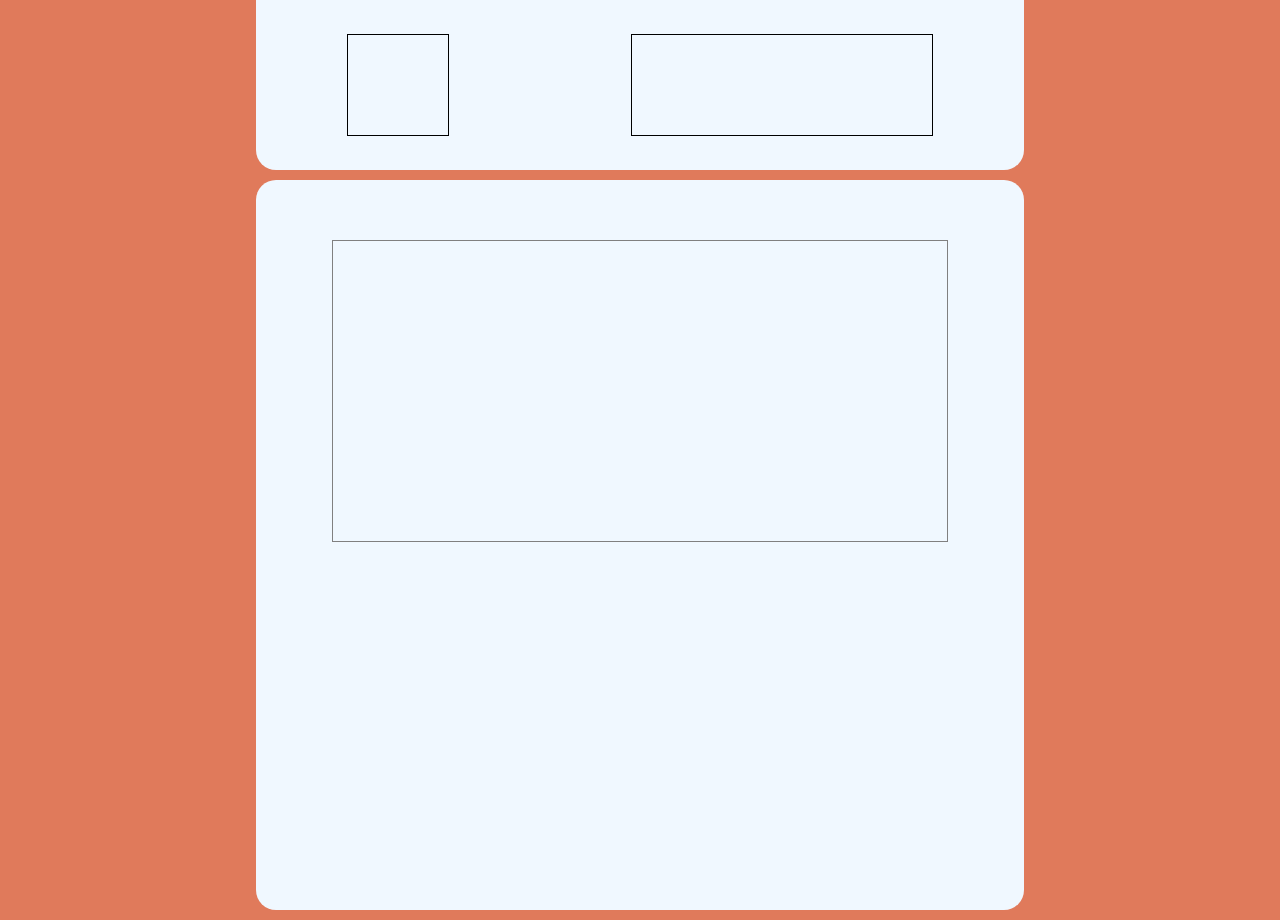
<file: sitePACS/index.html>
<!DOCTYPE html>
<html lang="en">
<head>
    <meta charset="UTF-8">
    <meta name="viewport" content="width=device-width, initial-scale=1.0">
    <title>Projeto de Alimentção Canina Solidaria</title>
    <link rel="stylesheet" href="style.css">
</head>
<body>
    <div id="left"></div>
    <div id="main">
        <header>
            <div id="logo"></div>
            <div id="hooks"></div>
        </header>
        <div id="section">
            <div id="sobrenos">
                
            </div>
        </div>
    </div>
    <div id="right"></div>
</body>
</html>
</file>
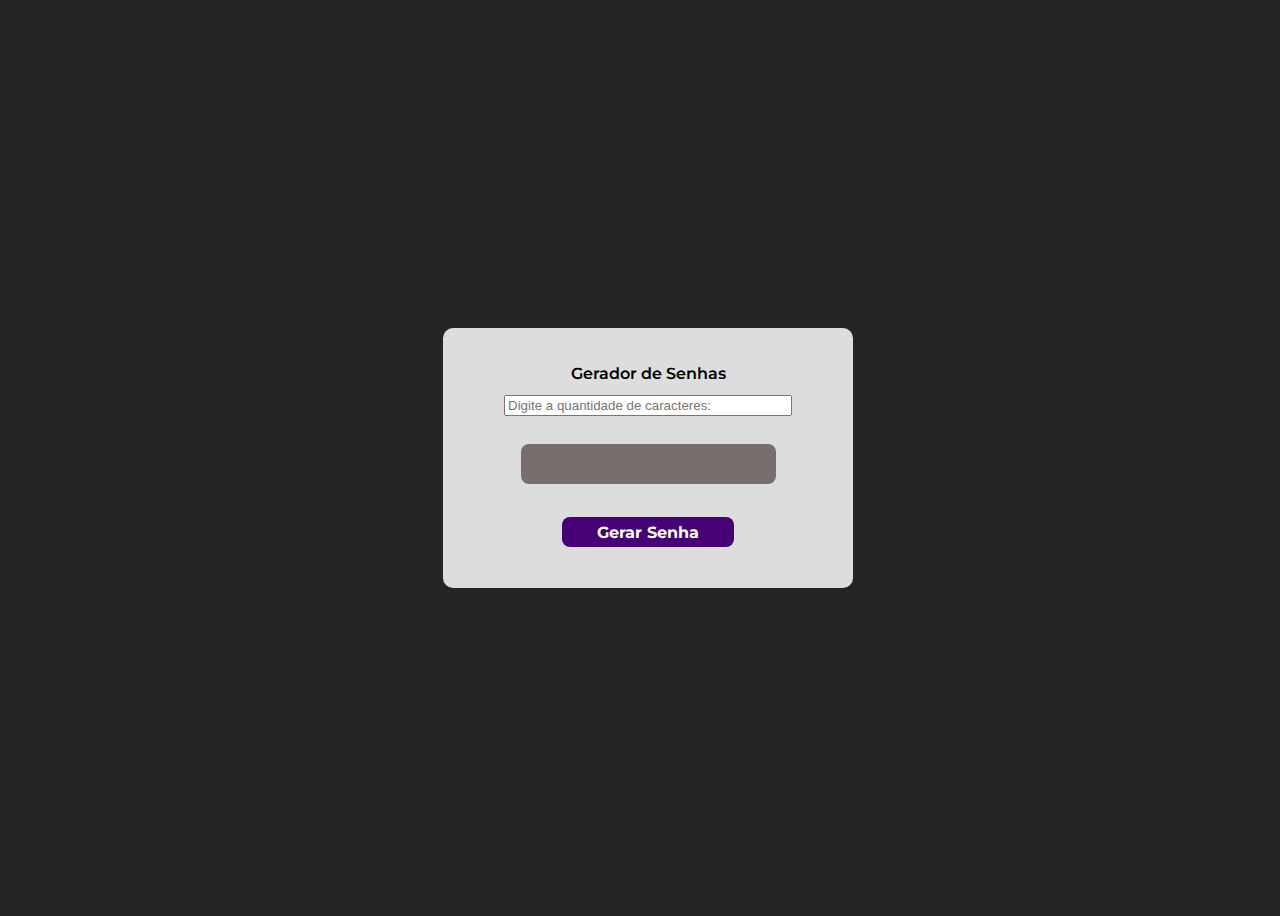
<file: javascript/GeradorDeSenhas/index.html>
<!DOCTYPE html>
<html lang="en">
<head>
    <meta charset="UTF-8">
    <meta name="viewport" content="width=device-width, initial-scale=1.0">
    <title>Gerador de senhas</title>
    <link rel="stylesheet" href="style.css">
</head>
<body>
    <div id="main">
        <div id="title">
            Gerador de Senhas
        </div>
        <div id="input">
            <input type="number" id='tamanho' placeholder="Digite a quantidade de caracteres:">
        </div>
        <div id="senhaGerada">
            <p id="resultado"></p>
        </div>
        <div id="botao">
            <button id="button" onclick='GerarSenha()' >Gerar Senha</button>
        </div>
    </div>
    <script src="script.js"></script>
</body>
</html>
</file>
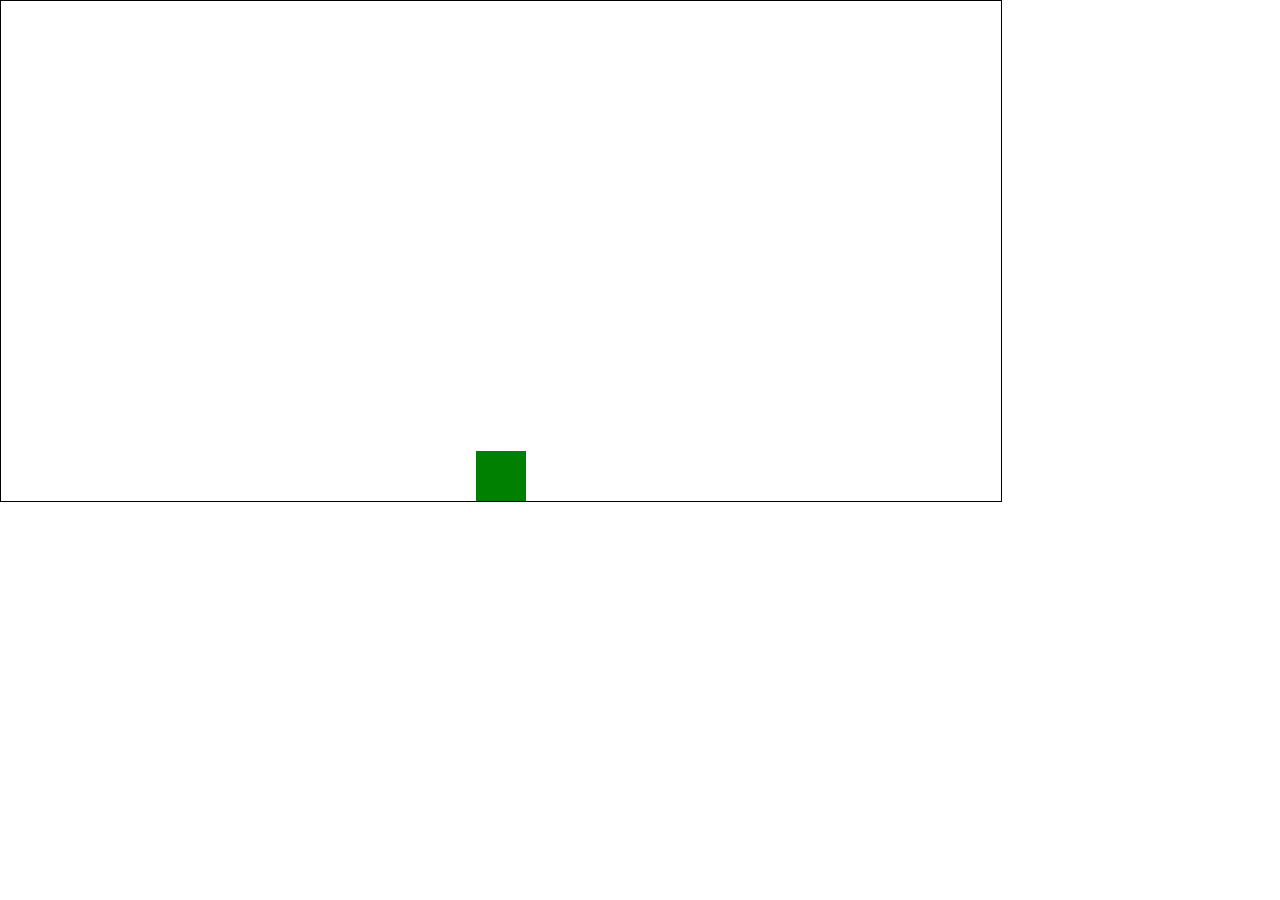
<file: javascript/jogo/index.html>
<!DOCTYPE html>
<html>
<head>
  <title>Mover DIV com W A S D</title>
  <style>
    * {
        margin: 0;
    }

    canvas {
      border: 1px solid black;
    }
  </style>
</head>
<body>
  <canvas id="myCanvas" width="1000" height="500">
    <canvas id="bloco" width="100" height="100"> </canvas>
  </canvas>
  <script>
    const canvas = document.getElementById('myCanvas');
    const ctx = canvas.getContext('2d');
    let x = canvas.width / 2;
    let y = canvas.height / 2;
    let xSpeed = 0; // Velocidade horizontal inicial
    let ySpeed = 0; // Velocidade vertical inicial
    const playerSize = 50;
    const step = 5; // Reduzindo a velocidade de movimento
    const gravity = 0.5; // Gravidade mais fraca
    const jumpStrength = 15; // Força de pulo mais fraca

    function drawPlayer() {
      ctx.beginPath();
      ctx.rect(x - playerSize / 2, y - playerSize / 2, playerSize, playerSize);
      ctx.fillStyle = 'green'; // Alterando a cor do jogador
      ctx.fill();
      ctx.closePath();
    }

    function clearCanvas() {
      ctx.clearRect(0, 0, canvas.width, canvas.height);
    }

    function movePlayer(dx, dy) {
      let newX = x + dx;
      let newY = y + dy;

      // Verificar colisão com as bordas do canvas
      if (newX - playerSize / 2 >= 0 && newX + playerSize / 2 <= canvas.width &&
          newY - playerSize / 2 >= 0 && newY + playerSize / 2 <= canvas.height) {
        x = newX;
        y = newY;
      }
    }

    function applyGravity() {
      if (y + playerSize / 2 < canvas.height) {
        ySpeed += gravity;
        y += ySpeed;
      } else {
        ySpeed = 0;
        y = canvas.height - playerSize / 2;
      }
    }

    function jump() {
      if (y + playerSize / 2 >= canvas.height) { // Permitir pulo somente se o jogador estiver no chão
        ySpeed = -jumpStrength; // Velocidade vertical para cima
        movePlayer(xSpeed, ySpeed); // Movimento ao pular
      }
    }

    function draw() {
      clearCanvas();
      drawPlayer();
    }

    document.addEventListener('keydown', function(event) {
      switch (event.key.toLowerCase()) {
        case 'w':
          jump();
          break;
        case 'd':
          xSpeed = step; // Direita
          movePlayer(xSpeed, 0);
          break;
        case 'a':
          xSpeed = -step; // Esquerda
          movePlayer(xSpeed, 0);
          break;
      }
      draw();
    });

    // Aplicar gravidade continuamente
    setInterval(function() {
      applyGravity();
      draw();
    }, 1000 / 60); // Atualizar a cada 1/60 segundos (60 FPS)

    draw();
  </script>
</body>
</html>
</file>
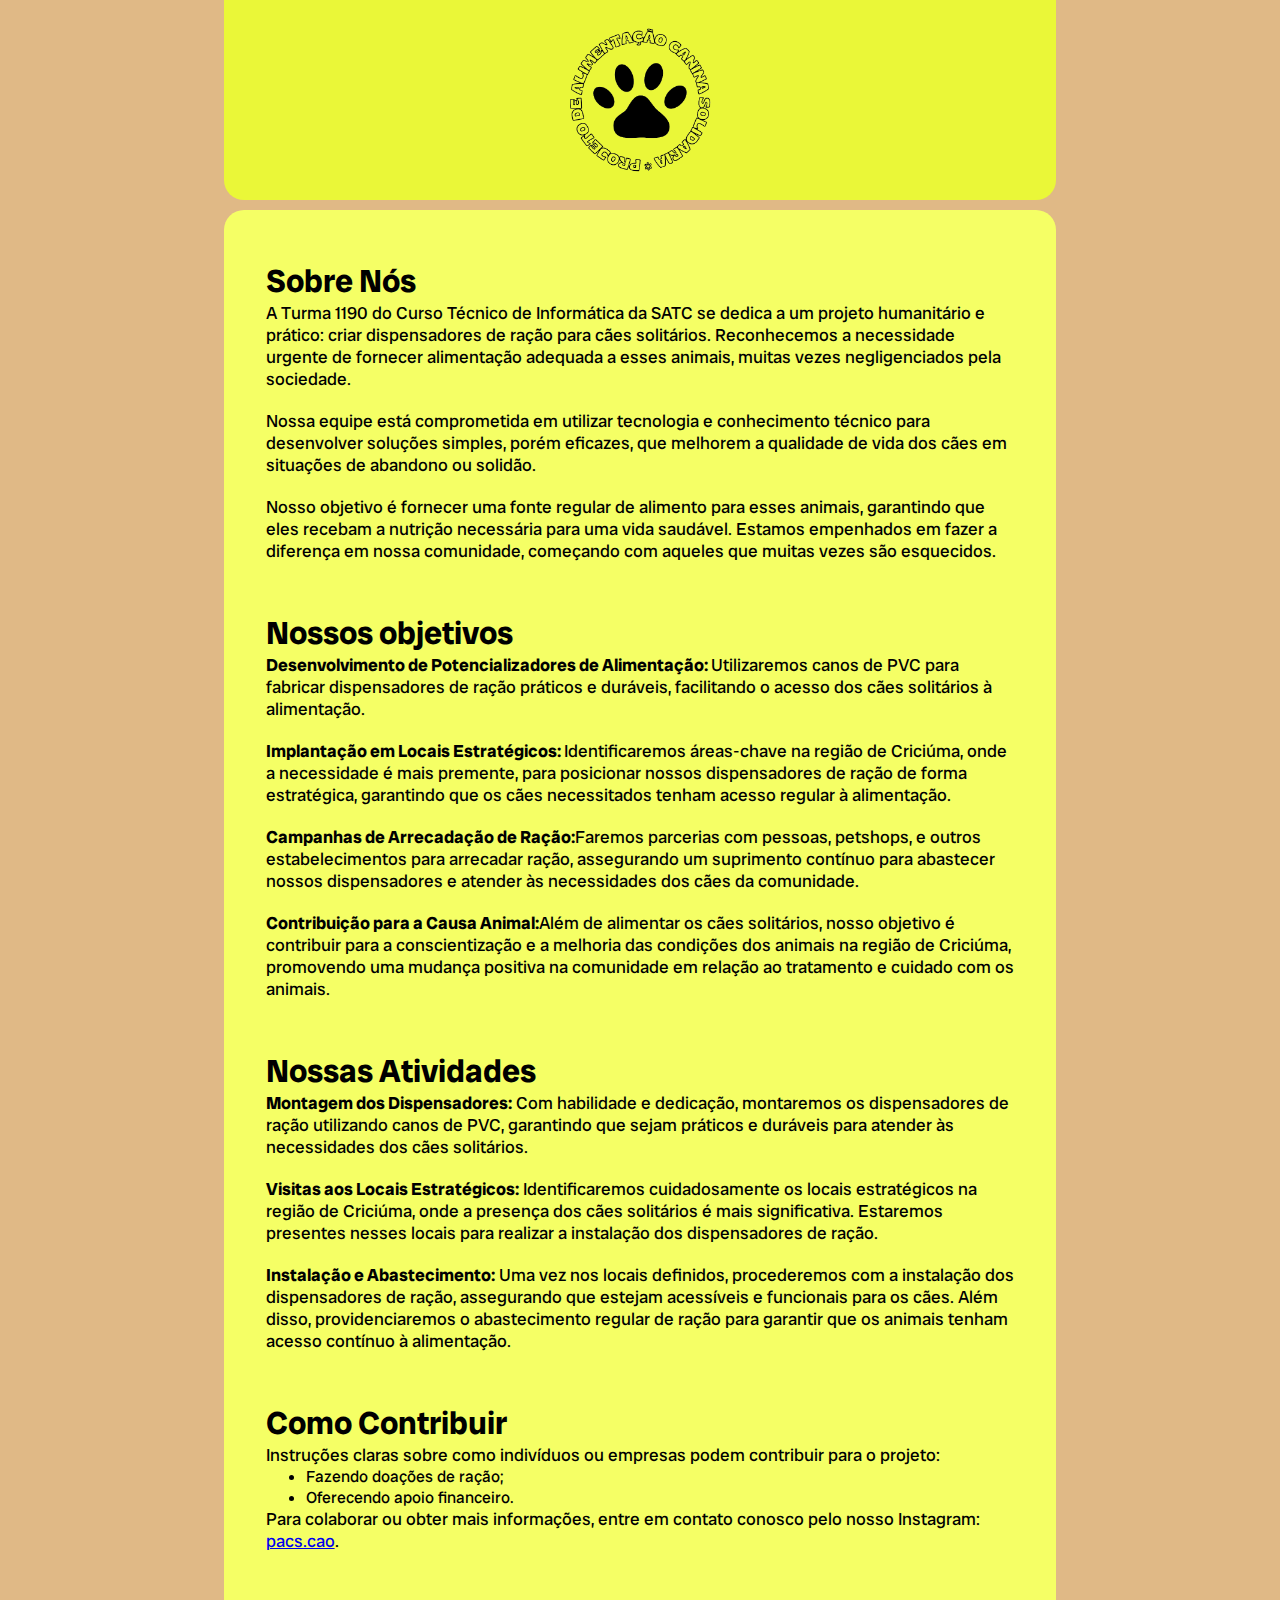
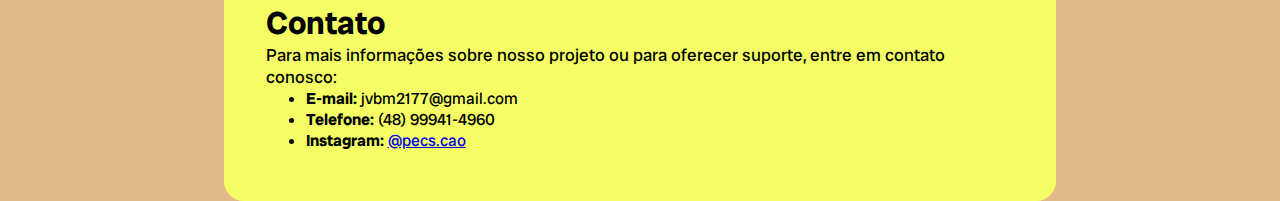
<file: javascript/ProjetoDeVida/index.html>
<!DOCTYPE html>
<html lang="en">
<head>
    <meta charset="UTF-8">
    <meta name="viewport" content="width=device-width, initial-scale=1.0">
    <title>PACS</title>
    <link rel="stylesheet" href="style.css">
</head>
<body>
    <div id="main">
        <header>
            <img id="logo" src="PROJETO_DE_ALIMENTAÇÃO_CANINA_SOLIDARIA__1_-removebg-preview.png" alt="">
        </header>
        <section>
            <div id="areatextos">
                <div id="sobre">
                    <h1>Sobre Nós</h1>
                    <p>A Turma 1190 do Curso Técnico de Informática da SATC se dedica a um projeto humanitário e prático: criar dispensadores de ração para cães solitários. Reconhecemos a necessidade urgente de fornecer alimentação adequada a esses animais, muitas vezes negligenciados pela sociedade.</p>
                    <p>Nossa equipe está comprometida em utilizar tecnologia e conhecimento técnico para desenvolver soluções simples, porém eficazes, que melhorem a qualidade de vida dos cães em situações de abandono ou solidão.</p>
                    <p>Nosso objetivo é fornecer uma fonte regular de alimento para esses animais, garantindo que eles recebam a nutrição necessária para uma vida saudável. Estamos empenhados em fazer a diferença em nossa comunidade, começando com aqueles que muitas vezes são esquecidos.</p>
                </div>
                <div id="objetivos">
                    <h1>Nossos objetivos</h1>
                    <p><b>Desenvolvimento de Potencializadores de Alimentação: </b> Utilizaremos canos de PVC para fabricar dispensadores de ração práticos e duráveis, facilitando o acesso dos cães solitários à alimentação.</p>
                    <p><b>Implantação em Locais Estratégicos: </b> Identificaremos áreas-chave na região de Criciúma, onde a necessidade é mais premente, para posicionar nossos dispensadores de ração de forma estratégica, garantindo que os cães necessitados tenham acesso regular à alimentação.</p>
                    <p><b>Campanhas de Arrecadação de Ração:</b>Faremos parcerias com pessoas, petshops, e outros estabelecimentos para arrecadar ração, assegurando um suprimento contínuo para abastecer nossos dispensadores e atender às necessidades dos cães da comunidade.                    </p>
                    <p><b>Contribuição para a Causa Animal:</b>Além de alimentar os cães solitários, nosso objetivo é contribuir para a conscientização e a melhoria das condições dos animais na região de Criciúma, promovendo uma mudança positiva na comunidade em relação ao tratamento e cuidado com os animais.</p>
                </div>
                <div id="atividades">
                    <h1>Nossas Atividades</h1>
                    <p><b>Montagem dos Dispensadores:</b> Com habilidade e dedicação, montaremos os dispensadores de ração utilizando canos de PVC, garantindo que sejam práticos e duráveis para atender às necessidades dos cães solitários.</p>
                    <p><b>Visitas aos Locais Estratégicos:</b> Identificaremos cuidadosamente os locais estratégicos na região de Criciúma, onde a presença dos cães solitários é mais significativa. Estaremos presentes nesses locais para realizar a instalação dos dispensadores de ração.</p>
                    <p><b>Instalação e Abastecimento:</b> Uma vez nos locais definidos, procederemos com a instalação dos dispensadores de ração, assegurando que estejam acessíveis e funcionais para os cães. Além disso, providenciaremos o abastecimento regular de ração para garantir que os animais tenham acesso contínuo à alimentação.</p>
                </div>
                
                <div id="contribuir">
                    <h1>Como Contribuir</h1>
                    <p>Instruções claras sobre como indivíduos ou empresas podem contribuir para o projeto:</p>
                    <ul>
                        <li>Fazendo doações de ração;</li>
                        <li>Oferecendo apoio financeiro.</li>
                    </ul>
                    <p>Para colaborar ou obter mais informações, entre em contato conosco pelo nosso Instagram: <a href="https://www.instagram.com/pacs.pao/">pacs.cao</a>.</p>
                </div>
                
                <div id="contato">
                    <h1>Contato</h1>
                    <p>Para mais informações sobre nosso projeto ou para oferecer suporte, entre em contato conosco:</p>
                    <ul>
                        <li><b>E-mail:</b> jvbm2177@gmail.com</li>
                        <li><b>Telefone:</b> (48) 99941-4960</li>
                        <li><b>Instagram:</b> <a href="https://www.instagram.com/pecs.cao/">@pecs.cao</a></li>
                    </ul>
                </div>
                
                 
            </div>
        </section>
    </div>
</body>
</html>
</file>
<file: sitePACS/style.css>
* {
    margin: 0;
}

body {
    width: 100vw;
    min-height: 100vh;
    justify-content: center;
    align-items: center;
    display: flex;
    background-color: rgb(224, 122, 91);
}

#left, #right {
    height: 100vh;
    width: 20vw;
}

#main {
    min-height: 100vh;
    width: 60vw;
    justify-content: center;
    display: flex;
    align-items: center;
    flex-direction: column;
    background-color: rgb(224, 122, 91) ;
}

header {
    height: 170px;
    width: 100%;
    background-color: aliceblue;
    border-bottom-left-radius: 20px;
    border-bottom-right-radius: 20px;
    justify-content: space-around;
    align-items: center;
    display: flex;
}

#logo {
    height: 100px;
    width: 100px;
    border: 1px solid black;
}

#hooks {
    width: 300px;
    height: 100px;
    border: 1px solid black;
    justify-content: space-around;
    align-items: center;
    display: flex;
}

#section {
    width: 100%;
    min-height: calc(100vh - 170px);
    margin-top: 10px;
    border-radius: 20px;
    background-color: aliceblue;
    margin-bottom: 10px;
    display: flex;
    justify-content: center;
}

#sobrenos {
    margin-top: 60px;
    height: 300px;
    width: 80%;
    border: 1px solid grey;
}

@media only screen and (max-width: 600px) {
    #left, #right {
        display: none;
    }
  }
</file>
<file: javascript/GeradorDeSenhas/style.css>
@import url('https://fonts.googleapis.com/css2?family=Montserrat:ital,wght@0,100..900;1,100..900&display=swap');;

* {
    margin: 0;
}

body {
    height: 100vh;
    width: 100vw;
    background-color: #252525;
    display: flex;
    justify-content: center;
    align-items: center;
}

#main {
    height: 200px;
    min-width: 350px;
    background-color: #dddddd;
    border-radius: 10px;
    display: flex;
    align-items: center;
    justify-content: space-around ;
    flex-direction: column;
    padding: 30px;
}

#title {
    width: 100%;
    text-align: center;
    font-family: "Montserrat", sans-serif;
    font-weight: 600;
    display: flex;
    align-items: center;
    justify-content: center;
}

#input{
    width: 100%;
    display: flex;
    align-items: center;
    justify-content: center;
}

input {
    width: 80%;
}

#senhaGerada {
    width: 100%;    
    text-align: center;
    font-family: "Montserrat", sans-serif;
    font-weight: 600;
    display: flex;
    align-items: center;
    justify-content: center;
}

#resultado {
    display: flex;
    align-items: center;
    justify-content: center;
    height: 30px;
    min-width: 70%;
    padding: 5px;
    border-radius: 8px;
    background-color: #776e6e;
}

#botao {
    display: flex;
    align-items: center;
    justify-content: center;
    height: 30px;
    min-width: 70%;
    padding: 5px;
}

button{
    font-family: "Montserrat", sans-serif;
    font-weight: 700;
    font-size: 12pt;
    display: flex;
    align-items: center;
    justify-content: center;
    height: 30px;
    min-width: 70%;
    padding: 5px;
    border-radius: 8px;
    background-color: #460174;
    color: #fff;
    border: none;
}

button:hover{
    background-color: #330055;
}

button:active{
    background-color: #1d0030;
}
</file>
<file: javascript/ProjetoDeVida/style.css>
@import url('https://fonts.googleapis.com/css2?family=Freeman&family=Radio+Canada+Big:ital,wght@0,400..700;1,400..700&display=swap');
* {
    margin: 0;
}

body {
    background-color: rgb(224, 185, 134);
    min-width: 100vw;
    min-height: 100vh;
    align-items: center;
    justify-content: center;
    display: flex;
    font-family: "Radio Canada Big", sans-serif;
}

#main {
    min-height: 100vh;
    width: 65%;
}

#logo {
    width: 150px;
    height: 150px;
}

header {
    height: 200px;
    width: 100%;
    background-color: rgb(234, 247, 56);
    display: flex;
    align-items: center;
    justify-content: center;
    display: flex;
    border-bottom-left-radius: 20px;
    border-bottom-right-radius: 20px;
    margin-bottom: 10px;
}

section {
    width: 100%;
    background-color: rgb(245, 255, 101);
    display: flex;
    justify-content: center;
    display: flex;
    border-radius: 20px;
}

#areatextos {
    width: 90%;
    margin-top: 50px;
}

#sobre {
    margin-bottom: 50px;
}

#sobre p {
    margin-bottom: 20px;
}

#objetivos p {
    margin-bottom: 20px;
}

#objetivos {
    margin-bottom: 50px;
}

#atividades {
    margin-bottom: 50px;
}

#atividades p {
    margin-bottom: 20px;
}

#contribuir {
    margin-bottom: 50px;
}

p {
    font-size: 13pt;
}

#contato {
    margin-bottom: 50px;
}
@media (max-width: 600px) {
    #main {
        min-height: 100vh;
        width: 100%;
    }
}
</file>
